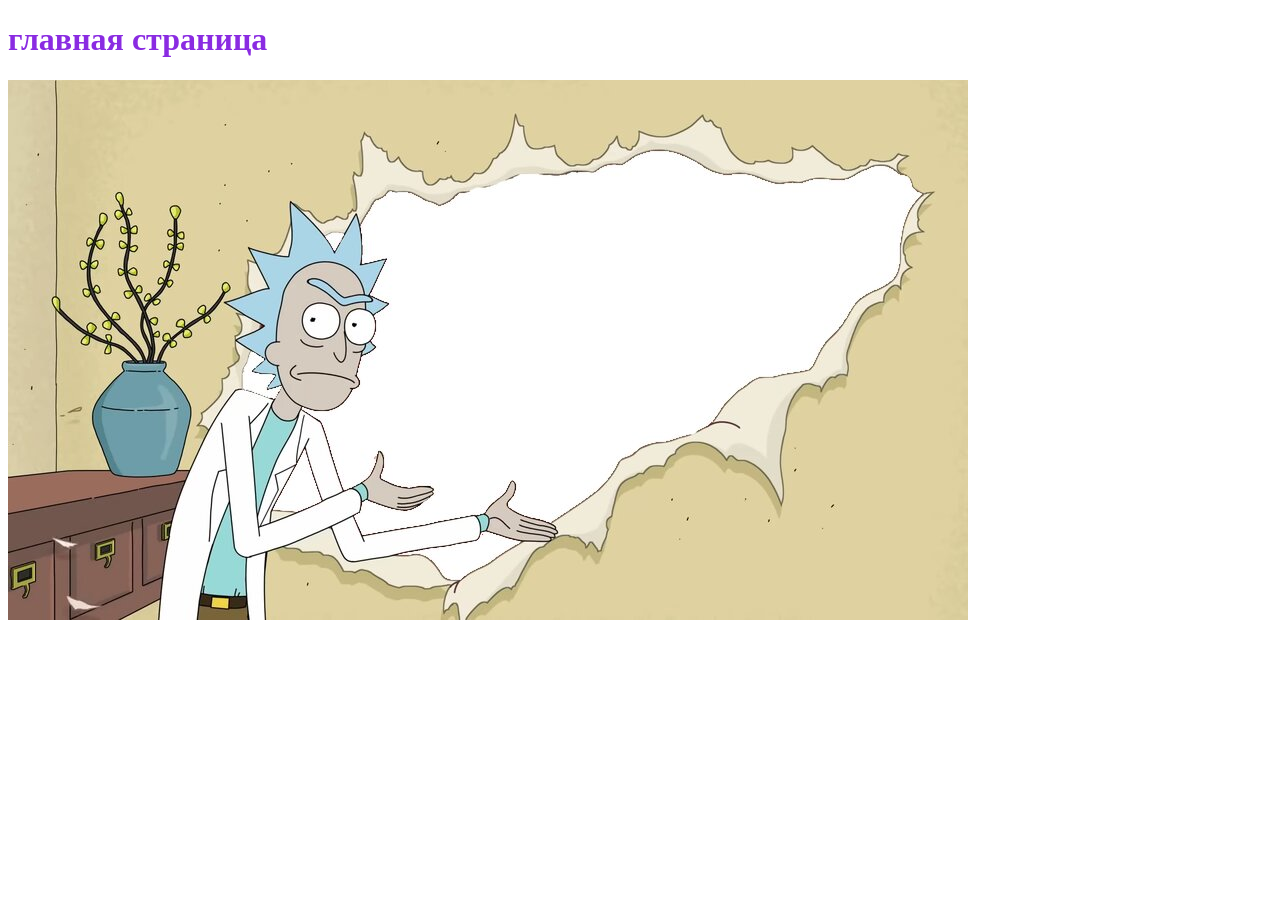
<file: public/index.html>
<!DOCTYPE html>
<html lang="en">
<head>
    <meta charset="UTF-8">
    <meta http-equiv="X-UA-Compatible" content="IE=edge">
    <meta name="viewport" content="width=device-width, initial-scale=1.0">
    <title>домашняя страница</title>
</head>
<body>
    <h1 class="header">главная страница</h1>
    <img src="img/shabl.jpg" alt="где твои мемы?"> 
    
</body>
<style>
.h1 {
    color: azure;
    font-size: 500%;
    font-family: arial, Arial, Helvetica, sans-serif
}


 .header {
    color: blueviolet;
}






    
    <style>





</html>
</file>
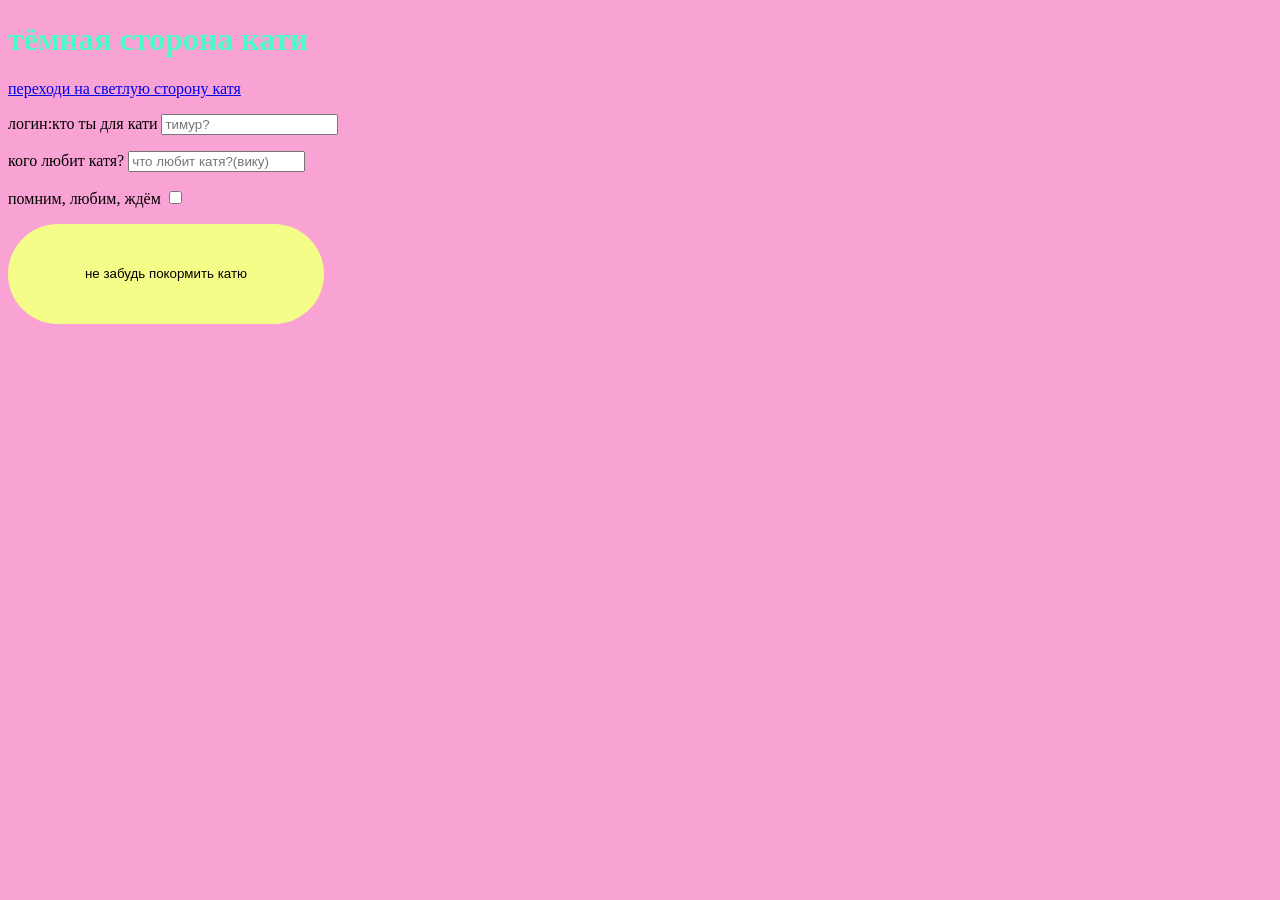
<file: public/registration.html>
<!DOCTYPE html>
<html lang="en">
<head>
    <meta charset="UTF-8">
    <meta http-equiv="X-UA-Compatible" content="IE=edge">
    <meta name="viewport" content="width=device-width, initial-scale=1.0">
    <title>(регистрация)</title>
</head>
<body style="background-color:rgb(248, 163, 212)">
    <h1 style="color:rgb(73, 252, 198)">тёмная сторона кати</h1>
    <a href="ОСНОВНОЙ.я смогла создать сайт.html">переходи на светлую сторону катя</a>
    <form method="post" action="/login">

<p>
    <label for="login">логин:кто ты для кати</label>
    <input id="login"
    name="login" 
    type="text"
    placeholder="тимур? " 
    required>
</p>
<p>
    <label for="password">кого любит катя?</label>
    <input id="password"
    name="password" 
    type="text"
    placeholder="что любит катя?(вику)" 
    required>
</p>
       
<p>
    <label for="remme">помним, любим, ждём</label>
    <input id="remme"
    name="remme" 
    type="checkbox"
    placeholder="помним, любим,ждём" 
    required>
</p>
   
        
        <input style="height: 100px; width: 25%; background-color:rgb(245, 253, 137) ; border-radius: 50pt; border: 30pt;"type="submit" value="не забудь покормить катю" > 

    
    </form>
</body>
</html>
</file>
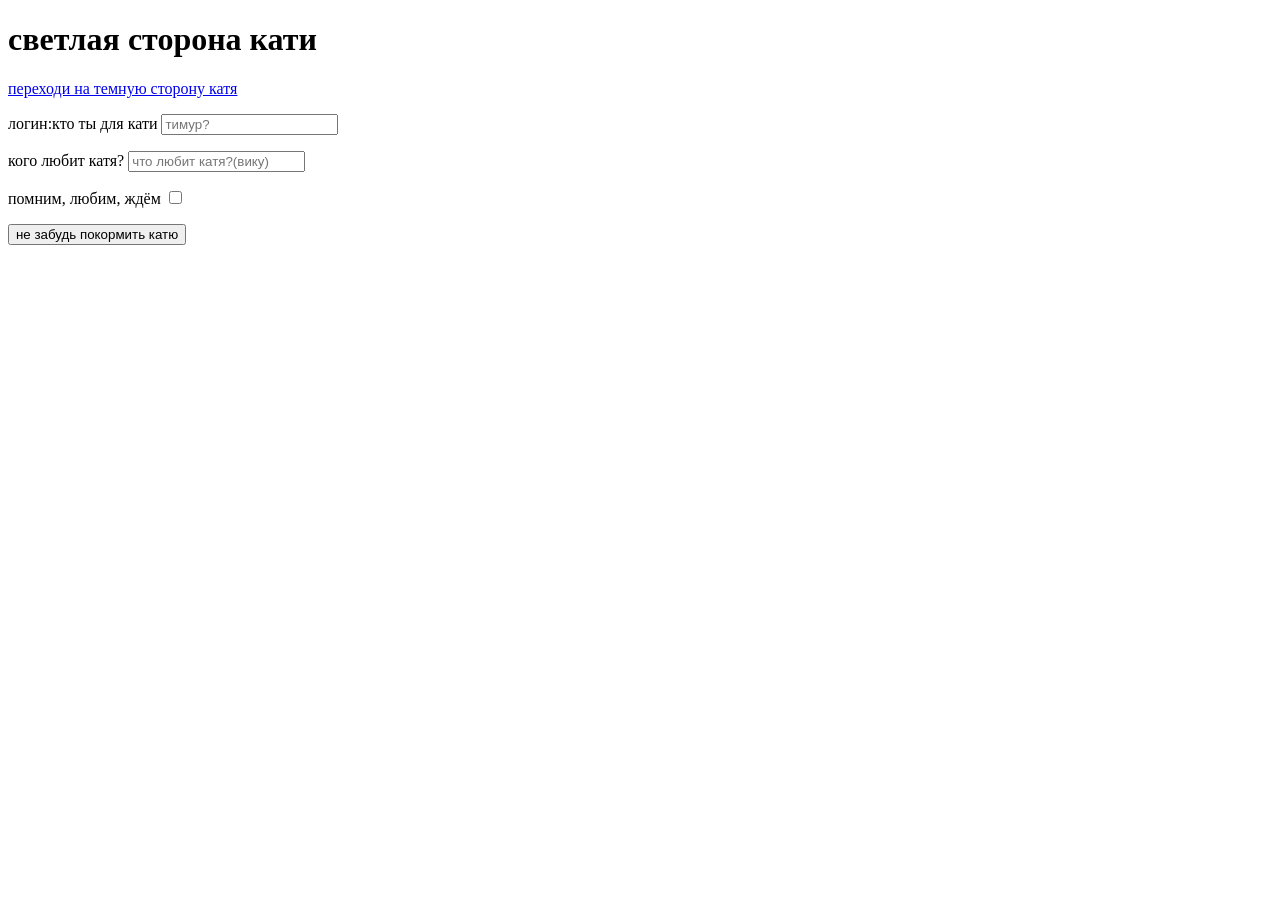
<file: public/ОСНОВНОЙ.я смогла создать сайт.html>
<!DOCTYPE html>
<html lang="en">
<head>
    <meta charset="UTF-8">
    <meta http-equiv="X-UA-Compatible" content="IE=edge">
    <meta name="viewport" content="width=device-width, initial-scale=1.0">
    <title>заходи к кате</title>
</head>
<body>
    <h1>светлая сторона кати</h1>
    <a href="registration.html">переходи на темную сторону катя</a>
    <form method="post" action="/login">

<p>
    <label for="login">логин:кто ты для кати</label>
    <input id="login"
    name="login" 
    type="text"
    placeholder="тимур? " 
    required>
</p>
<p>
    <label for="password">кого любит катя?</label>
    <input id="password"
    name="password" 
    type="text"
    placeholder="что любит катя?(вику)" 
    required>
</p>
       
<p>
    <label for="remme">помним, любим, ждём</label>
    <input id="remme"
    name="remme" 
    type="checkbox"
    placeholder="помним, любим,ждём" 
    required>
</p>
   
        
        <input type="submit" value="не забудь покормить катю">
    </form>
</body>
</html>
</file>
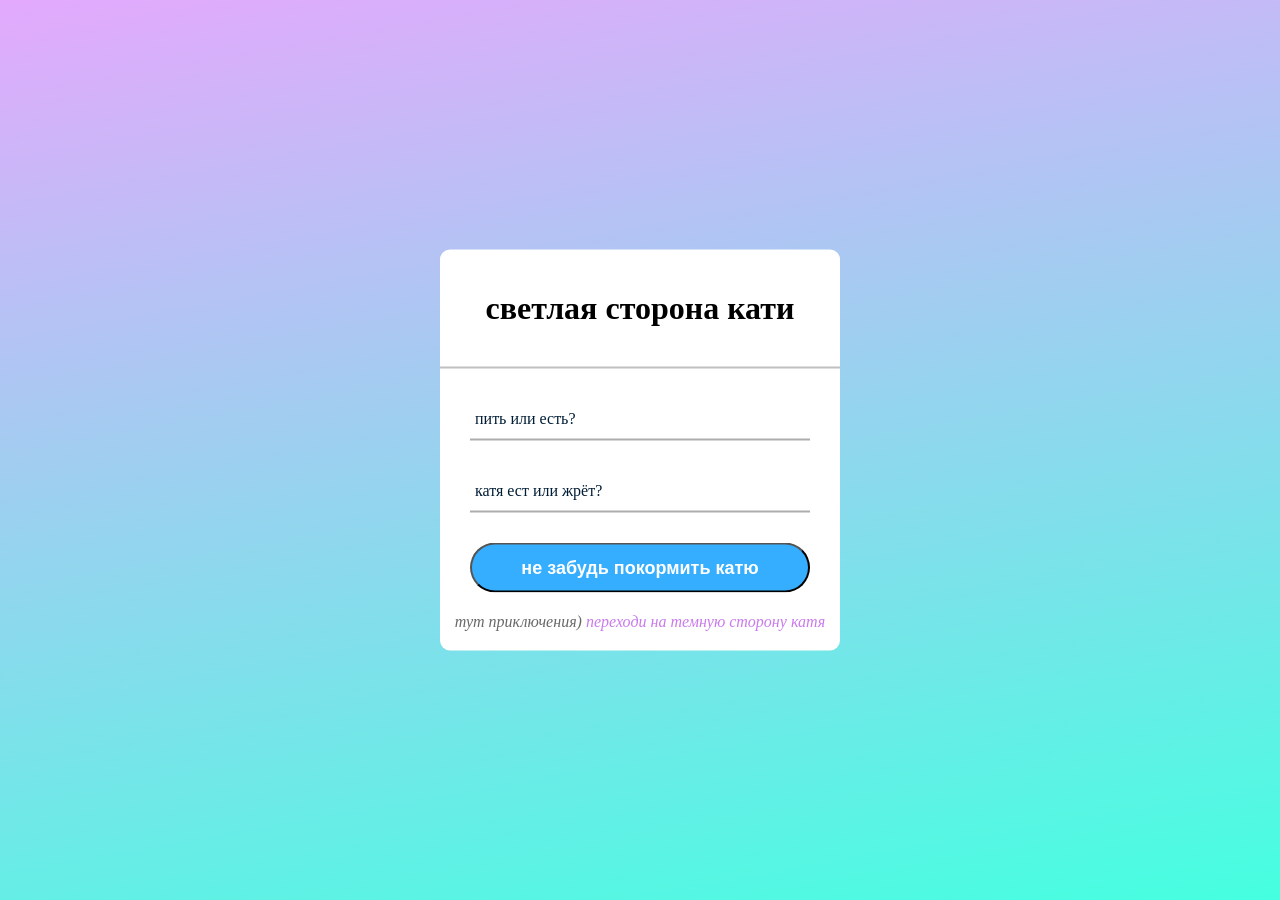
<file: public/auth/login.html>
<!DOCTYPE html>
<html lang="en">

<head>
    <meta charset="UTF-8">
    <meta http-equiv="X-UA-Compatible" content="IE=edge">
    <meta name="viewport" content="width=device-width, initial-scale=1.0">
    <link href="../style/style.css" rel="stylesheet">
    <title>вход</title>

</head>

<body>
    <div class="container">
        <div class="container-card">
            <h1> светлая сторона кати </h1>
            <form class="card-body" method="post" action="/login">

                <div class="fieled">
                    <input id="login" name="login" type="text" required>
                    <span></span>
                    <label for="login">пить или есть?</label>
                </div>
                <div class="fieled">
                    <input id="password" name="password" type="text" required>
                    <span></span>
                    <label for="password">катя ест или жрёт?</label>
                </div>


                <input class=btn-submit type="submit" value="не забудь покормить катю">

            </form>
            <Div class="form-link">
                тут приключения)
                <a href="registration.html">переходи на темную сторону катя</a>
            </Div>
        </div>
    </div>

</body>
<script>
    alert("приветик вонючка")
    confirm("ты скучаешь?")
</script>


</html>
</file>
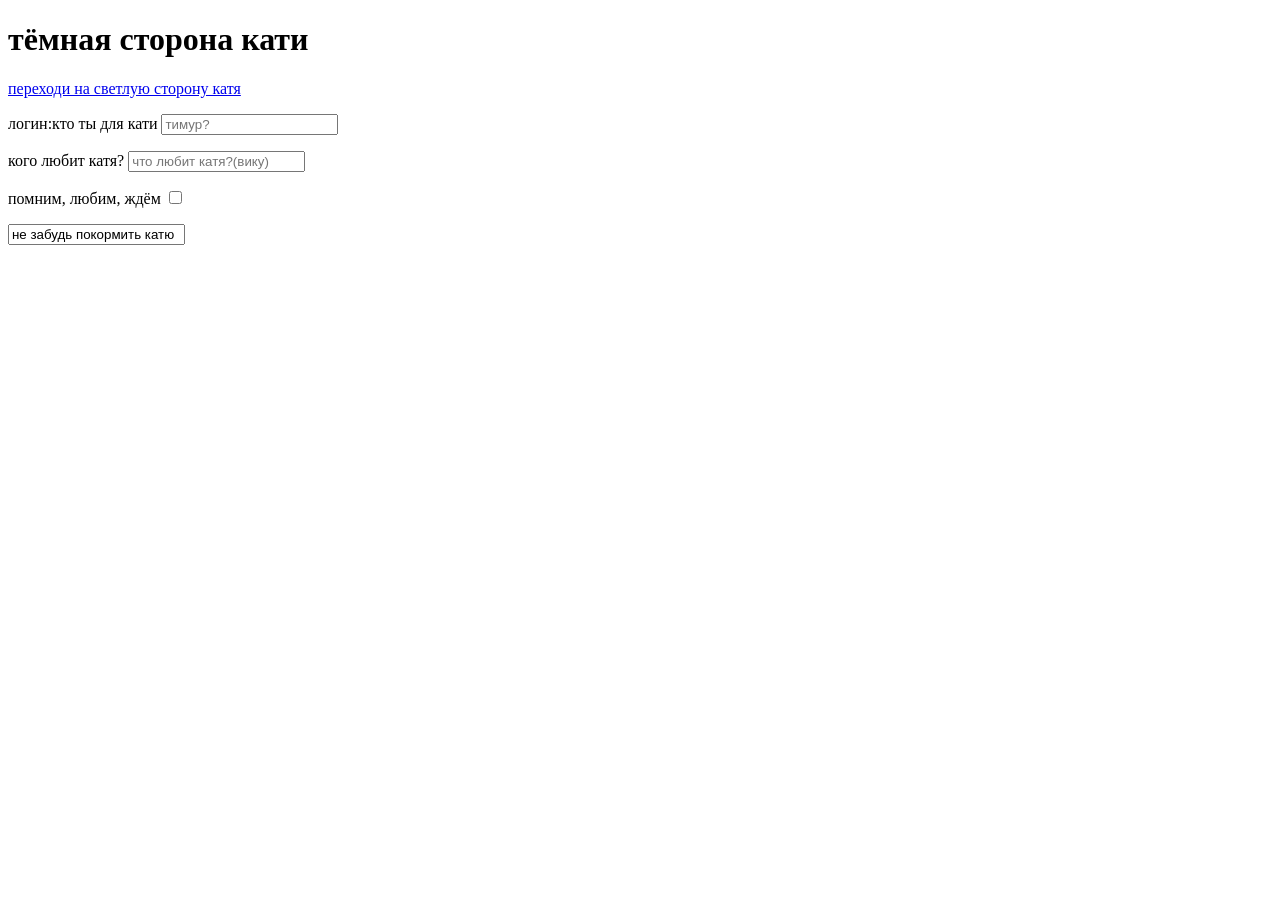
<file: public/auth/registration.html>
<!DOCTYPE html>
<html lang="en">
<head>
    <meta charset="UTF-8">
    <meta http-equiv="X-UA-Compatible" content="IE=edge">
    <meta name="viewport" content="width=device-width, initial-scale=1.0">
    <title>(регистрация)</title>
</head>
<h1> тёмная сторона кати</h1>   
    <a href="login.html">переходи на светлую сторону катя</a>
    <form method="post" action="/login">

<p>
    <label for="login">логин:кто ты для кати</label>
    <input id="login"
    name="login" 
    type="text"
    placeholder="тимур? " 
    required>   
</p>
<p>
    <label for="password">кого любит катя?</label>
    <input id="password"
    name="password" 
    type="text" 
    placeholder="что любит катя?(вику)" 
    required>
</p>
       
<p>
    <label for="remme">помним, любим, ждём</label>
    <input id="remme"
    name="remme" 
    type="checkbox"
    placeholder="помним, любим,ждём" 
    required>
</p>
   
        
        <input value="не забудь покормить катю" > 

    
    </form>
</body>
</html>
</file>
<file: public/style/style.css>
* {
    margin: 0;
    padding: 0;
    box-sizing: border-box;
}

.container {
    margin: 0;
    padding: 0;
    height: 100vh;
    background: linear-gradient(350deg, #45ffe0, #e3a9fc);
    overflow: hidden;
}

.container-card {
    position: absolute;
    top: 50%;
    left: 50%;
    transform: translate(-50%, -50%);
    width: 400px;
    background: white;
    border-radius: 10px;
    box-shadow: 10px 10px 15px rgba(0, 0, 0, 0, 05);
}

.container-card h1 {
    text-align: center;
    padding: 40px 0;
    border-bottom: 2px solid silver;
}

.container-card form {
    padding: 0 30px;
    box-sizing: border-box;
}

.card-body .fieled {
    position: relative;
    border-bottom: 2px solid #adadad;
    margin: 30px 0;
}

.fieled input {
    width: 100%;
    padding: 0 5px;
    height: 40px;
    font-size: 16px;
    border: none;
    background: none;
    outline: none;
}

.fieled label {
    position: absolute;
    top: 50%;
    left: 5px;
    color: rgb(2, 30, 54);
    transform: translateY(-50%);
    pointer-events: none;
    transition: .5s;
}

.fieled span::before {
    content: '';
    position: absolute;
    top: 40px;
    left: 0;
    width: 0%;
    height: 2px;
    background: #6ea8ff;
    transition: 5s;
}

.fieled input:focus~label,
.fieled input:valid~label {
    top: -2px;
    color: #49c478;
}

.btn-submit {
    width: 100%;
    height: 50px;
    background: #35aeff;
    border-radius: 25px;
    font-size: 18px;
    color: rgb(255, 255, 255);
    font-weight: 700;
    cursor: pointer;
    outline: none;
}

.btn-submit:hover {
    width: 110%;
    background-color:#ca7aec; 
    transition: 5s;
}

.form-link {
    text-align: center;
    margin: 20px 0;
    color: rgb(105, 105, 105);
    font-style: italic;
    font-size: 16px;
}

.form-link a {
    text-decoration: none;
    color: #ca7aec;
}

.form-link a:hover{
    text-decoration: underline;

}
</file>
